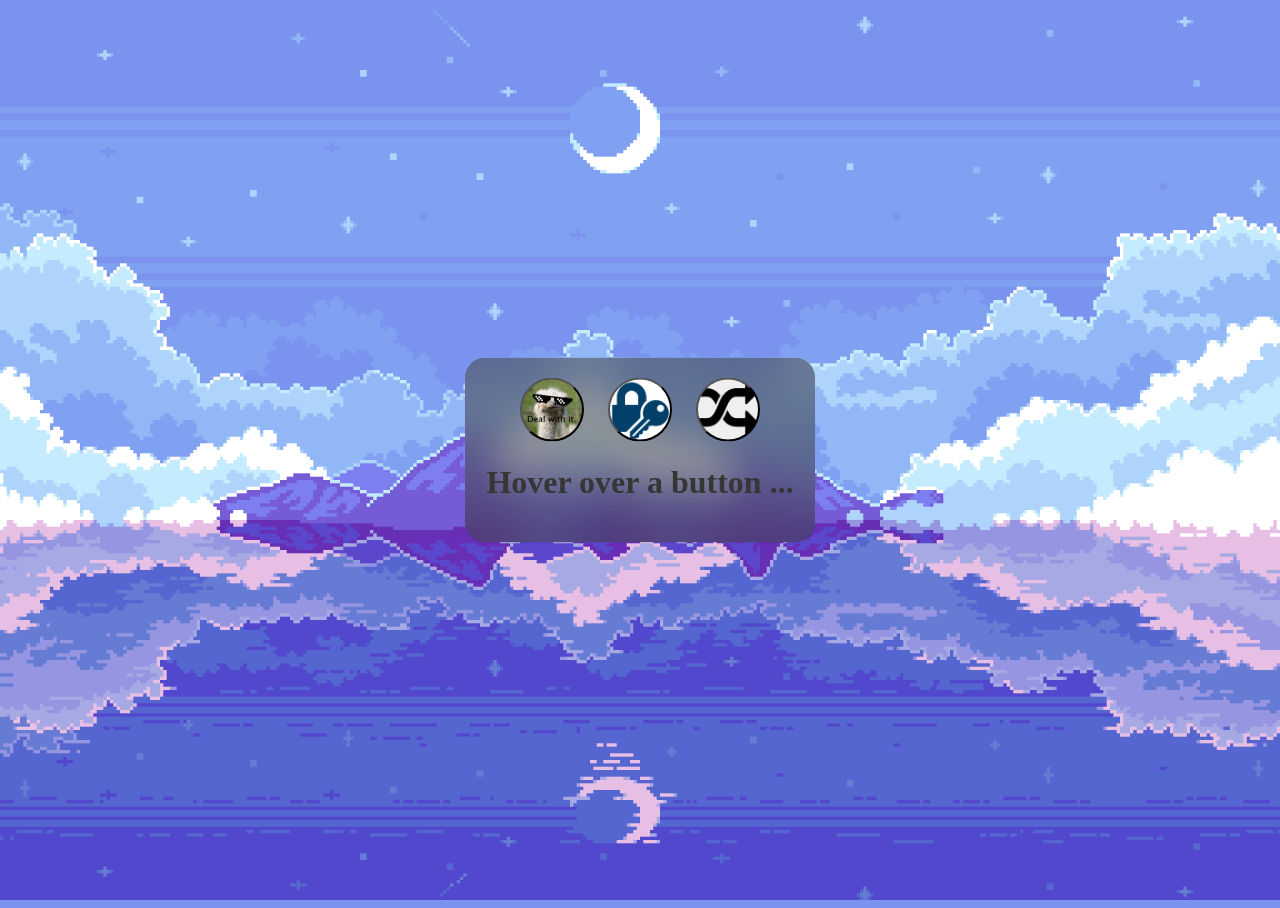
<file: index.html>
<!DOCTYPE html>
<html lang="en">
<head>
    <meta charset="UTF-8">
    <link rel="stylesheet" href="style.css">
    <link rel="shortcut icon" href="favicon.ico" type="image/x-icon">
    <script src="script.js"></script>
    <meta name="viewport" content="width=device-width, initial-scale=1.0">
    <title>Home page</title>
</head>
<body>
    <div class="main">
        <div class="inbox">
            <a href="https://www.youtube.com/@Not_A_Lazy_Dev/videos" target="_blank"><button class="one" onmouseenter="set('My youtube channel :', 'red')" onmouseleave="reset()"></button></a>
            <a href="http://loginform.free.nf/" target="_blank"><button class="two" onmouseenter="set('My website :', 'dodgerblue')" onmouseleave="reset()"></button></a>
            <button class="three" onmouseenter="set('Random Pages', 'green')" onmouseleave="reset()" onclick="randomize()"></button>
            <h1 id="text">Hover over a button ...</h1>
        </div>
    </div>
</body>
</html>
</file>
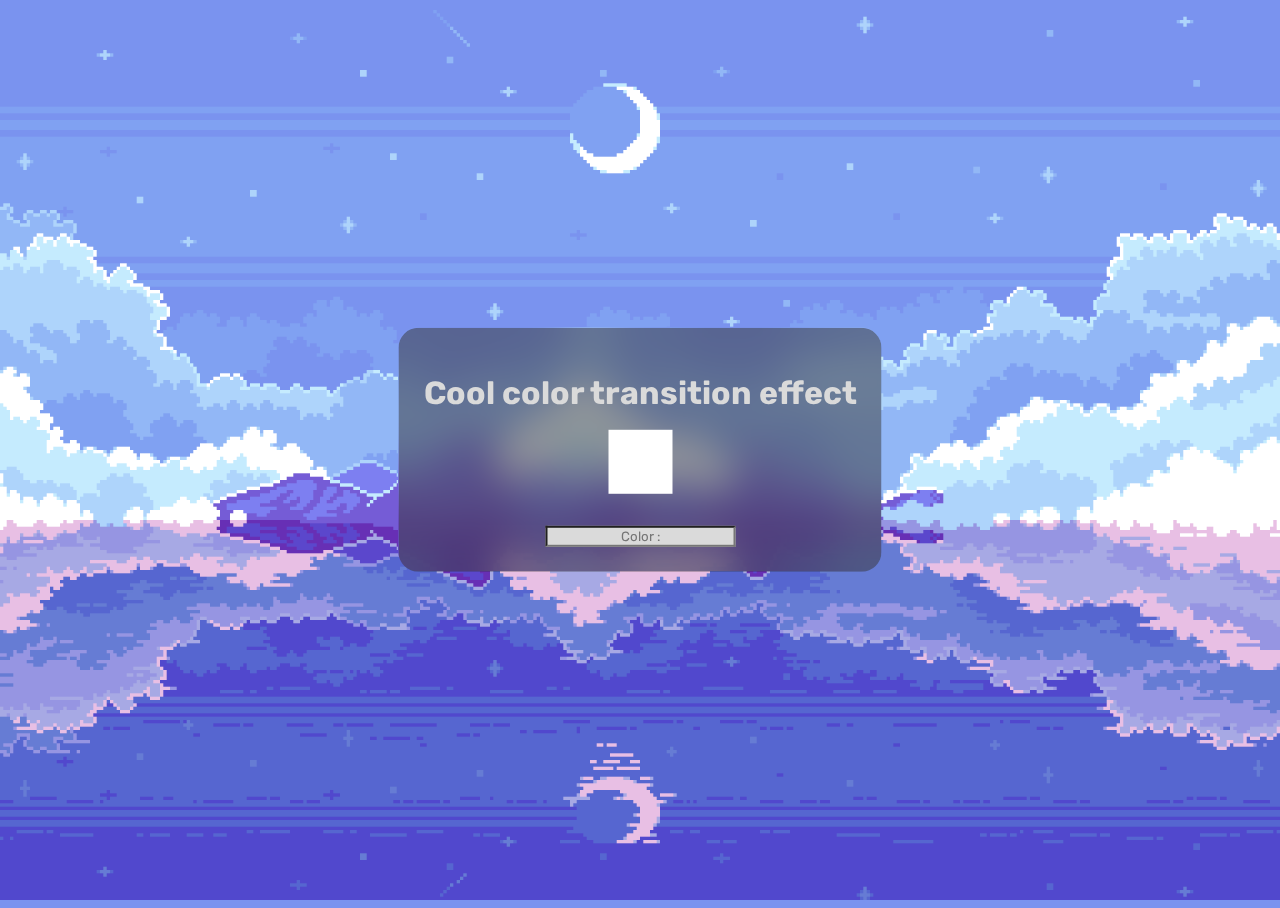
<file: random1.html>
<!DOCTYPE html>
<html lang="en">
<head>
    <link rel="preconnect" href="https://fonts.googleapis.com">
    <link rel="preconnect" href="https://fonts.gstatic.com" crossorigin>
    <link href="https://fonts.googleapis.com/css2?family=Rubik:ital,wght@0,300..900;1,300..900&display=swap" rel="stylesheet">
    <link rel="shortcut icon" href="random.png" type="image/x-icon">
    <meta charset="UTF-8">
    <meta name="viewport" content="width=device-width, initial-scale=1.0">
    <title>Random page 1</title>
</head>
<body>
    <div class="main">
    <h1 class="random">Cool color transition effect</h1>
    <div id="picker"></div>
    <input type="text" name="" id="text" placeholder="Color :" oninput="set()">
</div>

<script>
    function set() {
        box = document.getElementById("picker");
        clr = document.getElementById("text");
        box.style.background = clr.value;
    }
    </script>

<style>
        html {
            height: 100%;
        }

        body {
            height: 100%;
            background-image: url(waves.gif);
            background-size: cover;
            background-position: 50%;
            overflow: hidden;
        }

        .main {
            text-align: center;
            background-color: rgba(54,54,54,0.5);
            backdrop-filter: blur(20px);
            position: absolute;
            top: 50%;
            left: 50%;
            transform: translate(-50%, -50%);
            padding: 25px;
            border-radius: 20px;
        }

        #picker {
            transition: .2s ease-in-out;
            position: relative;
            top: 50%;
            left: 50%;
            transform: translate(-50%, -50%);
            width: 64px;
            height: 64px;
            background-color: white;
        }

        .random {
            font-family: "Rubik";
            margin-bottom: 50px;
            color: rgb(218, 218, 218);
        }

        #text {
            font-family: "Rubik";
            background-color: rgb(218, 218, 218);
            text-align: center;
        }
    </style>
</body>
</html>
</file>
<file: style.css>
.main {
    background-color: rgba(53, 53, 53, 0.5);
    border-radius: 20px;
    backdrop-filter: blur(20px);
    position: absolute;
    top: 50%;
    left: 50%;
    transform: translate(-50%, -50%);
    padding: 20px;
    text-align: center;
}

button {
    margin-left: 10px;
    margin-right: 10px;
    width: 64px;
    height: 64px;
    border-radius: 32px;
}

h1 {
    transition: .1s ease-in-out;
    text-align: center;
    color: rgb(54, 54, 54);
}

.inbox {
    width: 310px;
}

.one {
    background-image: url(pfp.png);
    background-size: cover;
}

.two {
    background-image: url(fav.ico);
    background-size: cover;
}

.three {
    background-image: url(random.png);
    background-size: cover;
}

html {
    height: 100%;
}

body {
    height: 100%;
    background-image: url(waves.gif);
    background-position: 50%;
    background-size: cover;
    overflow: hidden;
}
</file>
